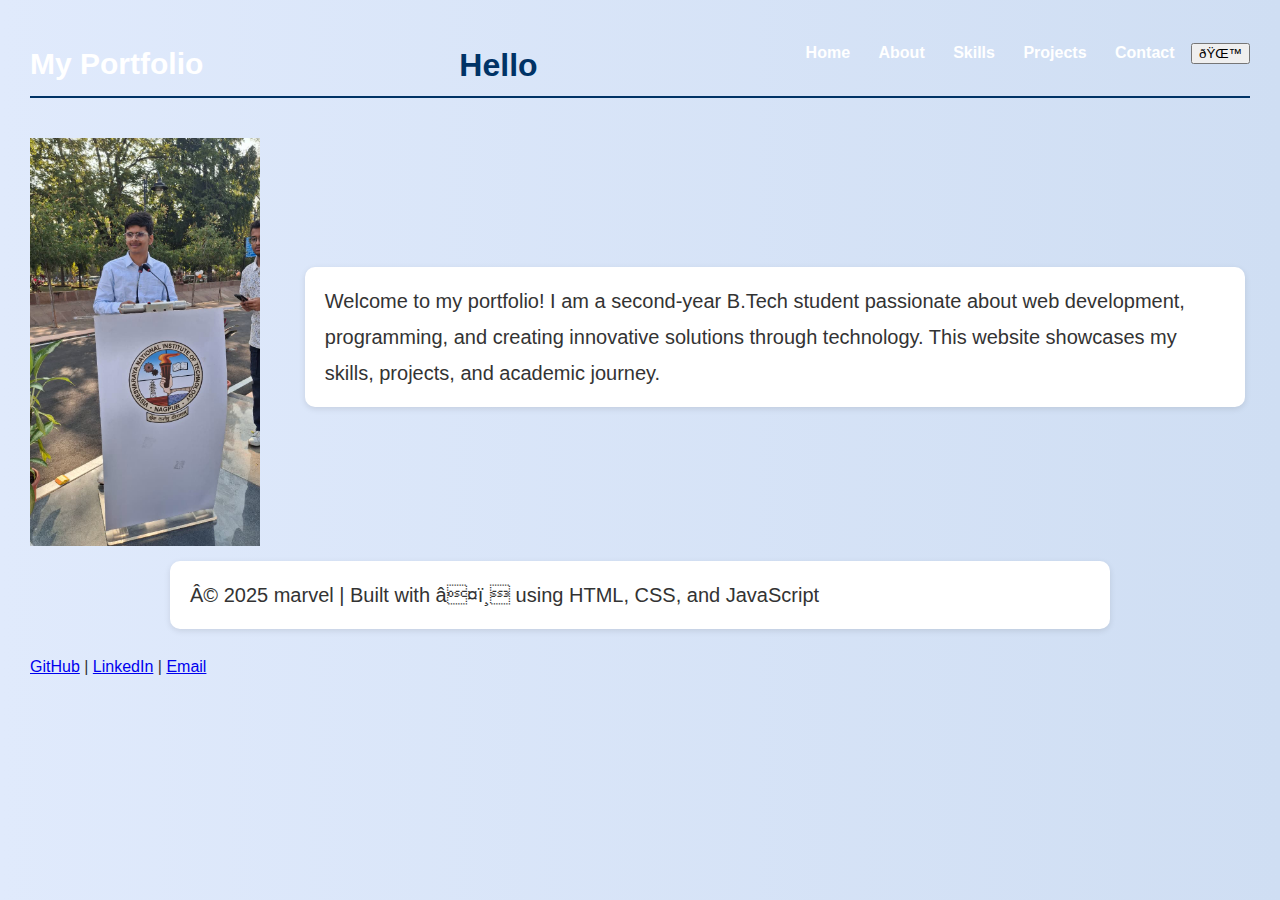
<file: index.html>
<!DOCTYPE html>

<html lang=""en>
 <head>
      <meta charset=""utf-8" />
      <title>MY PORTFOLIO</title>
      <link rel="stylesheet" href="my.css">
      <link rel="icon" href="photo.jpeg" type="image/jpeg">

 </head>

 <body>
 <div class="nav_bar">
       <div class="logo">My Portfolio</div>
       <div class="menu">
       <a href="index.html" target="_self">Home</a>
       <a href="about.html" target="_self">About</a>
       <a href="skills.html"target="_self">Skills</a>
       <a href="projects.html" target="_self">Projects</a>
       <a href="contact.html" target="_self">Contact</a>
       <button id="dark-mode-toggle">🌙</button> </div>
   </div>
<h1 class="typing-text">Hello, I'm marvel</h1>
<div class="intro">
  <img src="photo.jpeg" alt="profile photo" width="229.6" height="408">
  <p>
    Welcome to my portfolio! I am a second-year B.Tech student passionate about 
    web development, programming, and creating innovative solutions through technology. 
    This website showcases my skills, projects, and academic journey.
  </p>
  
  
</div>

    <!-- Footer -->
  <footer>
  <p class="footer-text">© 2025 marvel | Built with ❤️ using HTML, CSS, and JavaScript</p>
  <div class="social-links">
    <a href="https://github.com/HarshalVnit" target="_blank">GitHub</a> |
    <a href="https://www.linkedin.com/in/yourusername/" target="_blank">LinkedIn</a> |
    <a href="mailto:harshaljadhav1616@gmail.com">Email</a>
  </div>
</footer>


<script src="script.js"></script> </body>
</html>
</file>
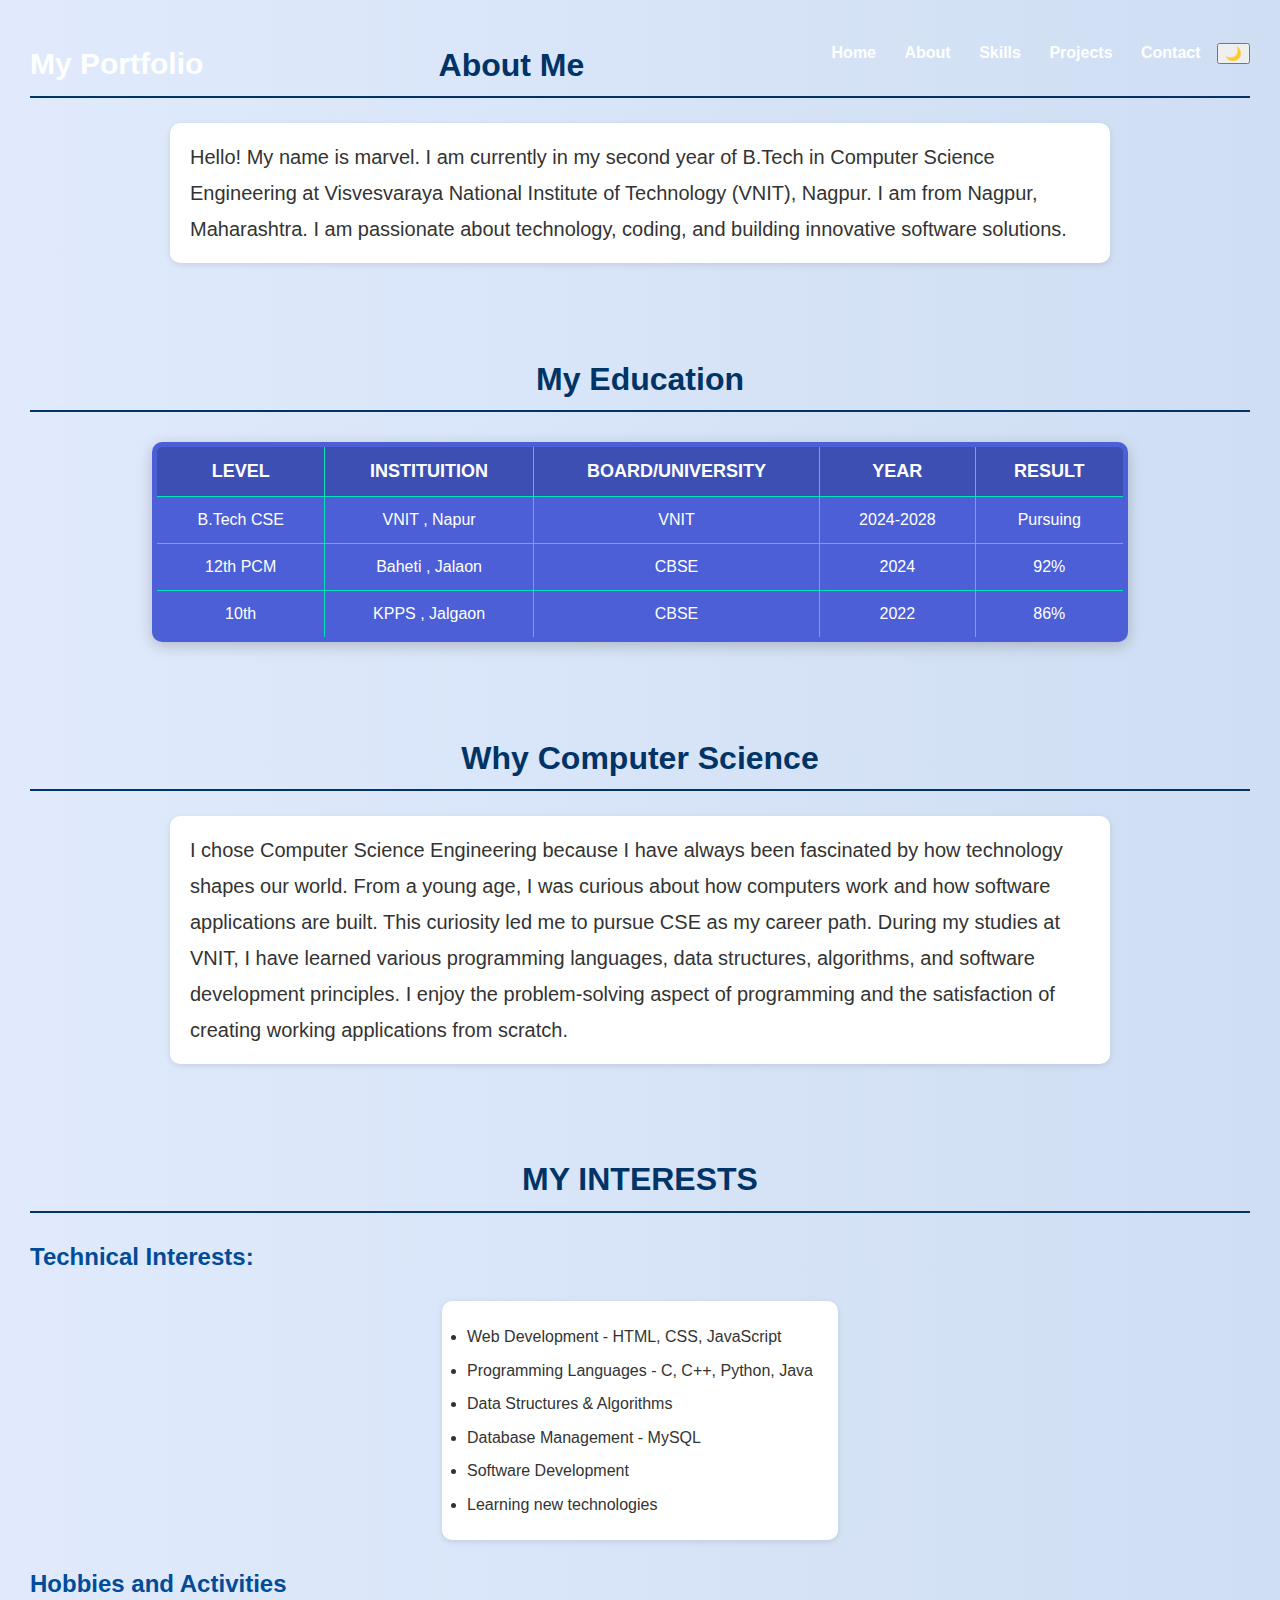
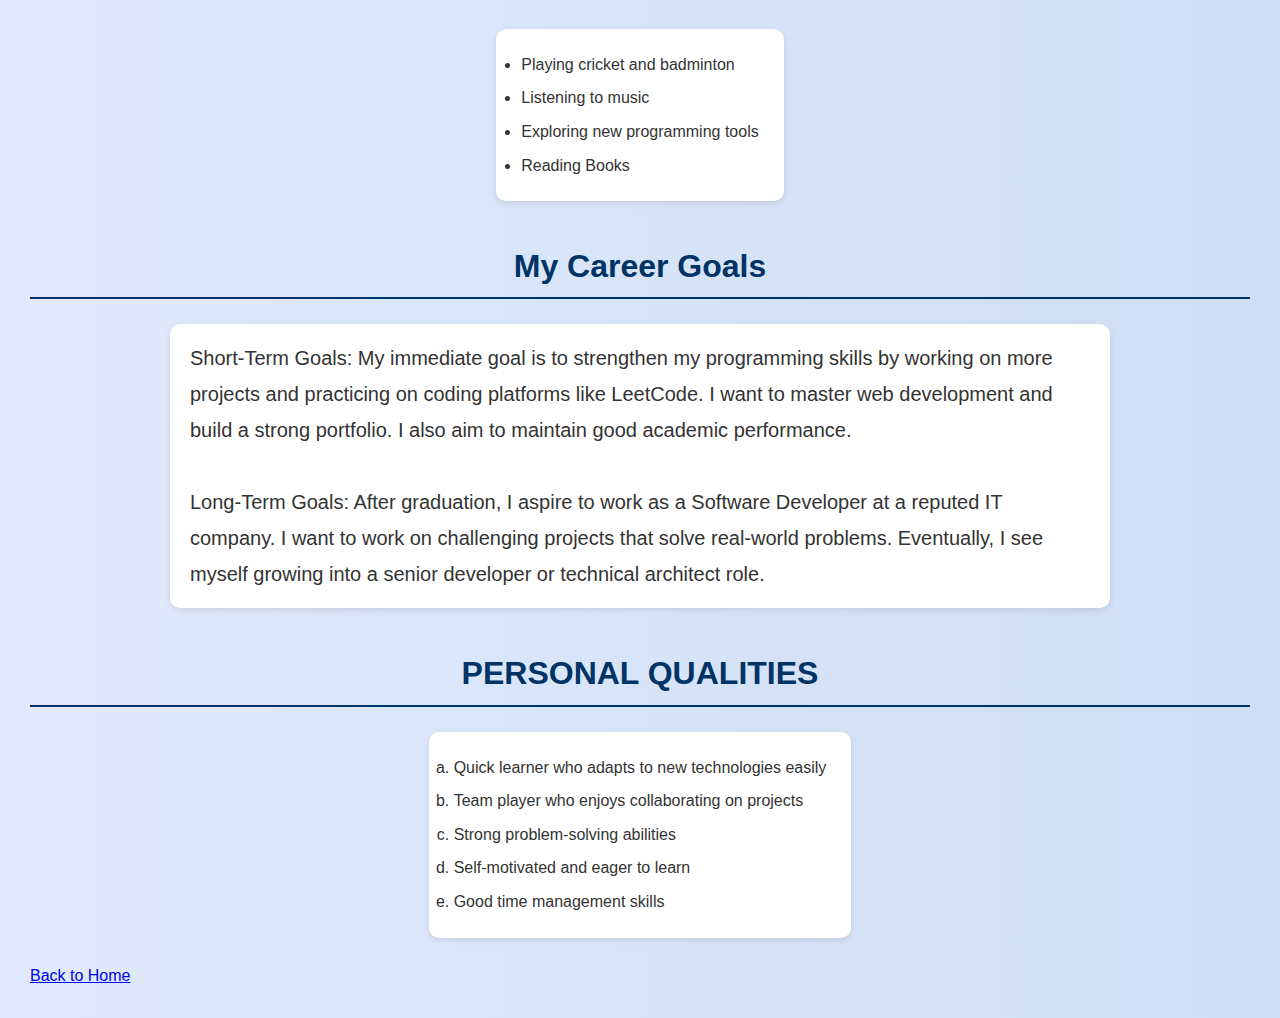
<file: about.html>
<html>
    <head>
        <title>About Me</title>
         <link rel="stylesheet" href="my.css">
    </head>
    <body>
      <div class="nav_bar">
   <div class="logo">My Portfolio</div>
   <div class="menu">
       <a href="index.html" target="_self">Home</a>
       <a href="about.html" target="_self">About</a>
       <a href="skills.html"target="_self">Skills</a>
       <a href="projects.html" target="_self">Projects</a>
       <a href="contact.html" target="_self">Contact</a>
       <button id="dark-mode-toggle">🌙</button> 
   </div>
</div>
        <h1>About Me</h1>
        <p >Hello! My name is marvel. I am currently in my second year of B.Tech in Computer Science Engineering at Visvesvaraya National Institute of Technology (VNIT), Nagpur. I am from Nagpur, Maharashtra. I am passionate about technology, coding, and building innovative software solutions.</p><br>
        <h1>My Education</h1>
        <table border="5">
            <tr>
                <th>LEVEL</th>
                <th>INSTITUITION</th>
                <th>BOARD/UNIVERSITY</th>
                <th>YEAR</th>
                <th>RESULT</th>
                
            </tr>
            <tr>
                <td>B.Tech CSE</td>
                <td>VNIT , Napur</td>
                <td>VNIT</td>
                <td>2024-2028</td>
                <td>Pursuing</td>
            </tr>
            <tr>
                <td>12th PCM</td>
                <td>Baheti , Jalaon</td>
                <td>CBSE</td>
                <td>2024</td>
                <td>92%</td>
            </tr>
            <tr>
                <td>10th</td>
                <td>KPPS , Jalgaon</td>
                <td>CBSE</td>
                
                <td>2022</td>
                <td>86%</td>
            </tr>
        </table>
          <br>
          <h1>Why Computer Science</h1>
          <p>
            I chose Computer Science Engineering because I have always been fascinated by how technology shapes our world. From a young age, I was curious about how computers work and how software applications are built. This curiosity led me to pursue CSE as my career path.
During my studies at VNIT, I have learned various programming languages, data structures, algorithms, and software development principles. I enjoy the problem-solving aspect of programming and the satisfaction of creating working applications from scratch.
          </p>
          <br>
          <h1>MY INTERESTS</h1>
          <h2>Technical Interests:</h2>
          <ul>
            <li>Web Development - HTML, CSS, JavaScript</li>
            <li>Programming Languages - C, C++, Python, Java</li>
            <li>Data Structures & Algorithms</li>
            <li>Database Management - MySQL</li>
            <li>Software Development</li>
            <li>Learning new technologies</li>
          </ul>
          <h2>Hobbies and Activities</h2>
          <ul>
            <li>Playing cricket and badminton</li>
            <li>Listening to music</li>
            <li>Exploring new programming tools</li>
            <li>Reading Books</li>
          </ul>
          <h1>My Career Goals</h1>
          <p>
            Short-Term Goals:
My immediate goal is to strengthen my programming skills by working on more projects and practicing on coding platforms like LeetCode. I want to master web development and build a strong portfolio. I also aim to maintain good academic performance.
<br><br>
Long-Term Goals:
After graduation, I aspire to work as a Software Developer at a reputed IT company. I want to work on challenging projects that solve real-world problems. Eventually, I see myself growing into a senior developer or technical architect role.
          </p>
          <h1>PERSONAL QUALITIES</h1>
          <ol type="a">
             <li>Quick learner who adapts to new technologies easily</li>
             <li>Team player who enjoys collaborating on projects</li>
             <li>Strong problem-solving abilities</li>
             <li>Self-motivated and eager to learn</li>
             <li>Good time management skills</li>
          </ol>
                      <a href="index.html" class="btn">Back to Home</a>
                      <script src="script.js"></script>
    </body>
</html>
</file>
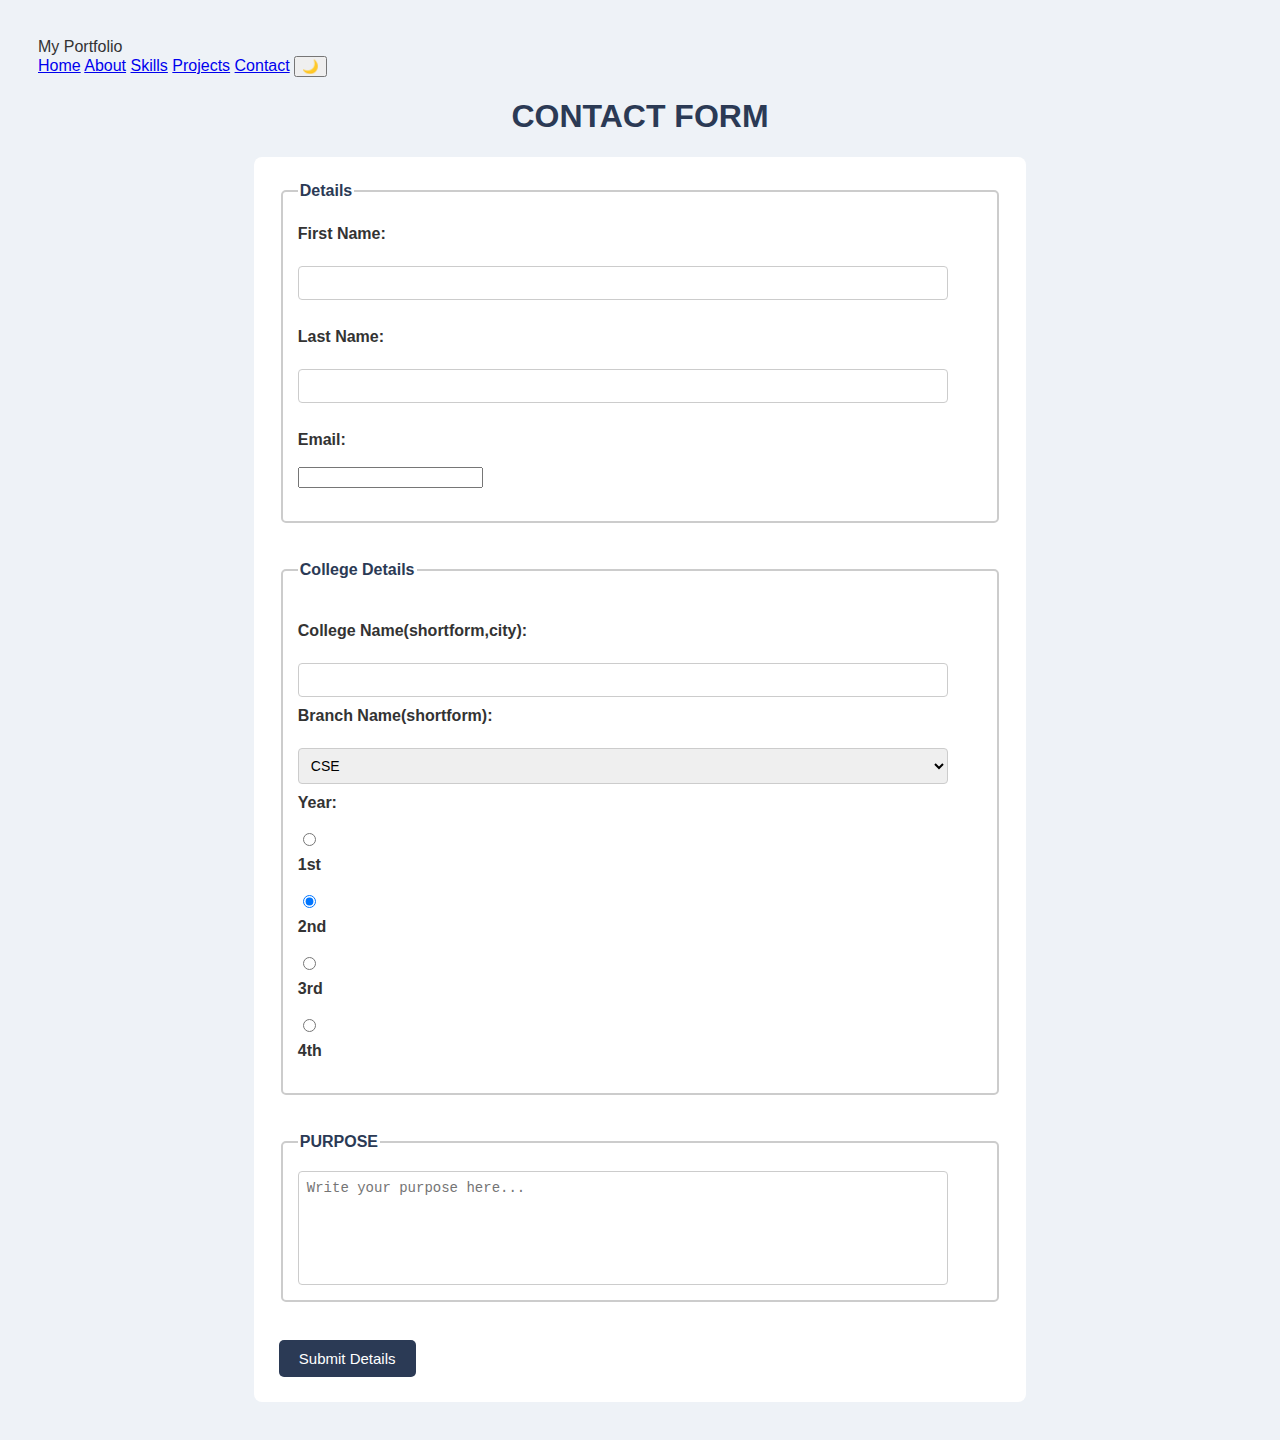
<file: contact.html>
<html>
    <head>
    <title>Contact Form</title>
    <style>
        body {
            font-family: Arial, sans-serif;
            background-color: #eef2f7;
            color: #333;
            padding: 30px;
        }

        h1 {
            text-align: center;
            color: #2b3a55;
        }

        form {  
            background-color: #fff;
            width: 60%;
            margin: 0 auto;
            padding: 25px;
            border-radius: 8px;
            /* box-shadow: 0 4px 10px rgba(0,0,0,0.1); */
            box-shadow: #2b3a55;
        }

        fieldset {
            border: 2px solid #ccc;
            border-radius: 5px;
            margin-bottom: 20px;
            padding: 15px;
        }

        legend {
            font-weight: bold;
            color: #2b3a55;
        }

        label {
            font-weight: bold;
            display: block;
            margin-top: 10px;
        }

        input[type="text"], select, textarea {
            width: 95%;
            padding: 8px;
            margin-top: 5px;
            border: 1px solid #ccc;
            border-radius: 4px;
            font-size: 14px;
        }

        textarea {
            resize: none;
        }

        /* input[type="radio"] {
            margin-right: 5px;
        } */

        input[type="submit"] {
            background-color: #2b3a55;
            color: white;
            padding: 10px 20px;
            border: none;
            border-radius: 5px;
            cursor: pointer;
            font-size: 15px;
        }

        input[type="submit"]:hover {
            background-color: #1f2a3c;
        }
    </style>
</head>
    <body>
        <div class="nav_bar">
   <div class="logo">My Portfolio</div>
   <div class="menu">
       <a href="index.html" target="_self">Home</a>
       <a href="about.html" target="_self">About</a>
       <a href="skills.html"target="_self">Skills</a>
       <a href="projects.html" target="_self">Projects</a>
       <a href="contact.html" target="_self">Contact</a>
       <button id="dark-mode-toggle">🌙</button> 
   </div>
</div>
        <h1>CONTACT FORM</h1>
<!-- <form action="thankyou.html" method="get">
     -->
    <form id="contact-form">
            <fieldset>
                <legend>Details</legend>
                <label for="firstname">First Name:</label><br>
                <input type="text" id="firstname" name="firstname" required > <br><br>
                <!-- for and id are linked for firstname so when u clickon label in page it wil direct to first name input box and that nam=" " is key of inout value wih will go in databases -->
                <label for="lastname">Last Name:</label><br>
                <input type="text" id="lastname" name="lastname" required > <br><br>
                <label for="email">Email:</label><br>
                <input type="email" id="email" name="email" required > <br><br>


            </fieldset>
            <br>
            <fieldset>
                <legend>College Details</legend>
                <br>
                <label for="cname">College Name(shortform,city):</label><br>
                <input type="text" id="cname" name="collegeName" required><br>


                <label for="branch">Branch Name(shortform):</label><br>
                 <select name="branch" id="branch">
                 <option value="cse">CSE</option>
                 <option value="ece">ECE</option>
                 <option value="eee">EEE</option>
                 <option value="mech">MECH</option>
                 <option value="civ">CIV</option>
                 <option value="mme">MME</option>
                 <option value="min">MIN</option>

                </select>
                <br>




                <label for="year">Year:</label><br>
                <input type="radio" id="1st" name="year" value="1st" >
                <label for="1st">1st</label><br>
                <input type="radio" id="2nd" name="year" value="2nd" checked>
                <label for="2nd">2nd</label><br>
                <input type="radio" id="3rd" name="year" value="3rd">
                <label for="3rd">3rd</label><br>
                <input type="radio" id="4th" name="year" value="4th">
                <label for="4th">4th</label><br>
            </fieldset>
            <br>
           <fieldset>
            <legend>PURPOSE</legend>
            
           <textarea name="purpose" id="purpose" rows="6" cols="50" placeholder="Write your purpose here..."></textarea>

           </fieldset>
        <br>
        <input type="submit" value="Submit Details">
          <!-- <button type="submit" class="submit-btn">Submit Survey</button> -->


        </form>
        <script src="script.js"></script>
    </body>
</html>
</file>
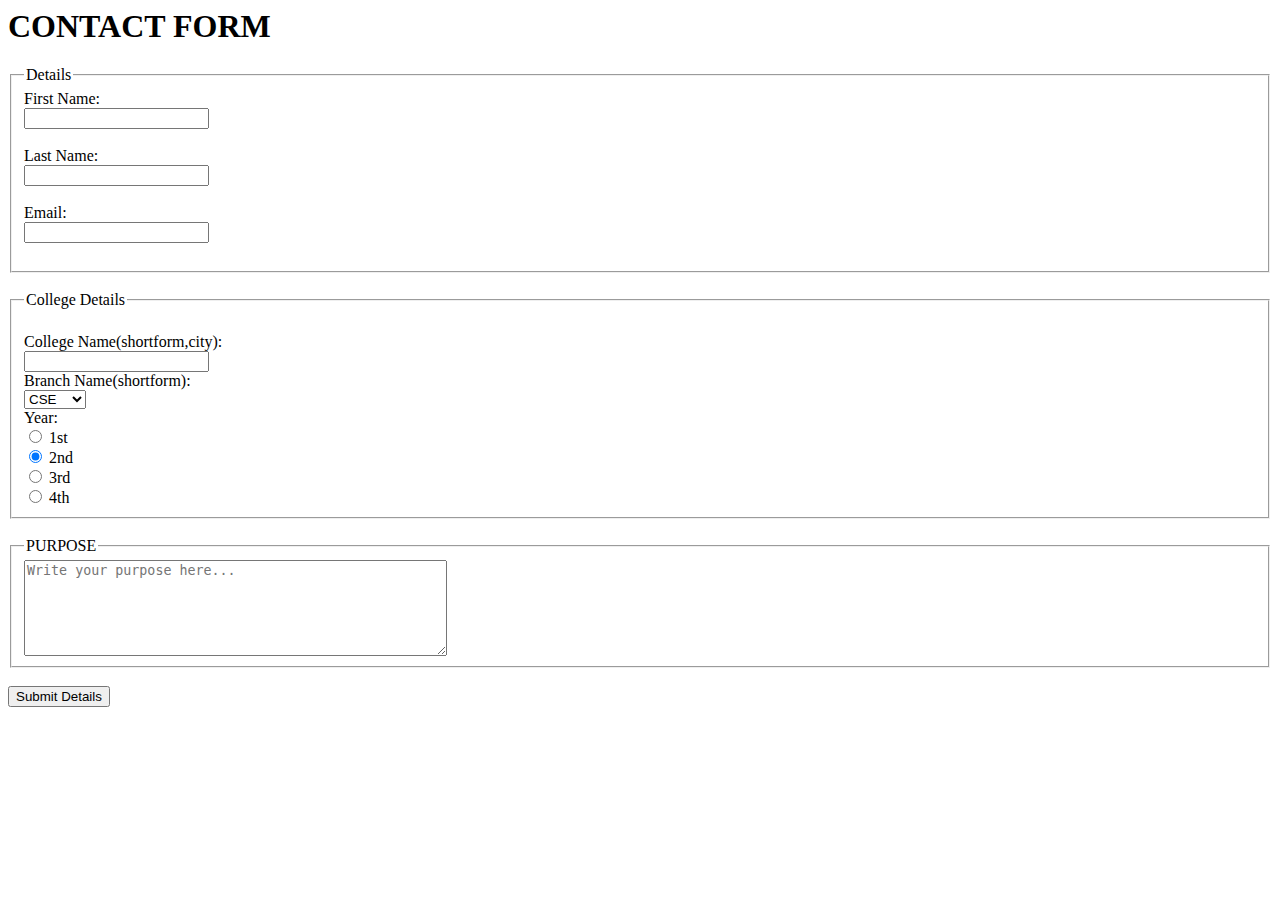
<file: form.html>
<html>
    <head>
        <title>Contact Form</title>
    </head>
    <body>
        <h1>CONTACT FORM</h1>
        <form action="D:\CODING\html,cssswllab\formdata.html">
            <fieldset>
                <legend>Details</legend>
                <label for="firstname">First Name:</label><br>
                <input type="text" id="firstname" name="firstname" required > <br><br>
                <label for="lastname">Last Name:</label><br>
                <input type="text" id="lastname" name="lastname" required > <br><br>
                <label for="email">Email:</label><br>
                <input type="text" id="email" name="email" required > <br><br>


            </fieldset>
            <br>
            <fieldset>
                <legend>College Details</legend>
                <br>
                <label for="cname">College Name(shortform,city):</label><br>
                <input type="text" id="cname" name="email" required><br>


                <label for="branch">Branch Name(shortform):</label><br>
                <select name="branch" id="branch">
                    <option value="cse">CSE</option>
                    <option value="cse">ECE</option>
                    <option value="cse">EEE</option>
                    <option value="cse">MECH</option>
                    <option value="cse">CIV</option>
                    <option value="cse">MME</option>
                    <option value="cse">MIN</option>
                </select>
                <br>




                <label for="year">Year:</label><br>
                <input type="radio" id="1st" name="year" value="1st" >
                <label for="1st">1st</label><br>
                <input type="radio" id="2nd" name="year" value="2nd" checked>
                <label for="2nd">2nd</label><br>
                <input type="radio" id="3rd" name="year" value="3rd">
                <label for="3rd">3rd</label><br>
                <input type="radio" id="4th" name="year" value="4th">
                <label for="4th">4th</label><br>
            </fieldset>
            <br>
           <fieldset>
            <legend>PURPOSE
            </legend>
            
           <textarea name="purpose" id="purpose" rows="6" cols="50" placeholder="Write your purpose here..."></textarea>

           </fieldset>
        <br>
        <input type="submit" value="Submit Details">


        </form>
    </body>
</html>
</file>
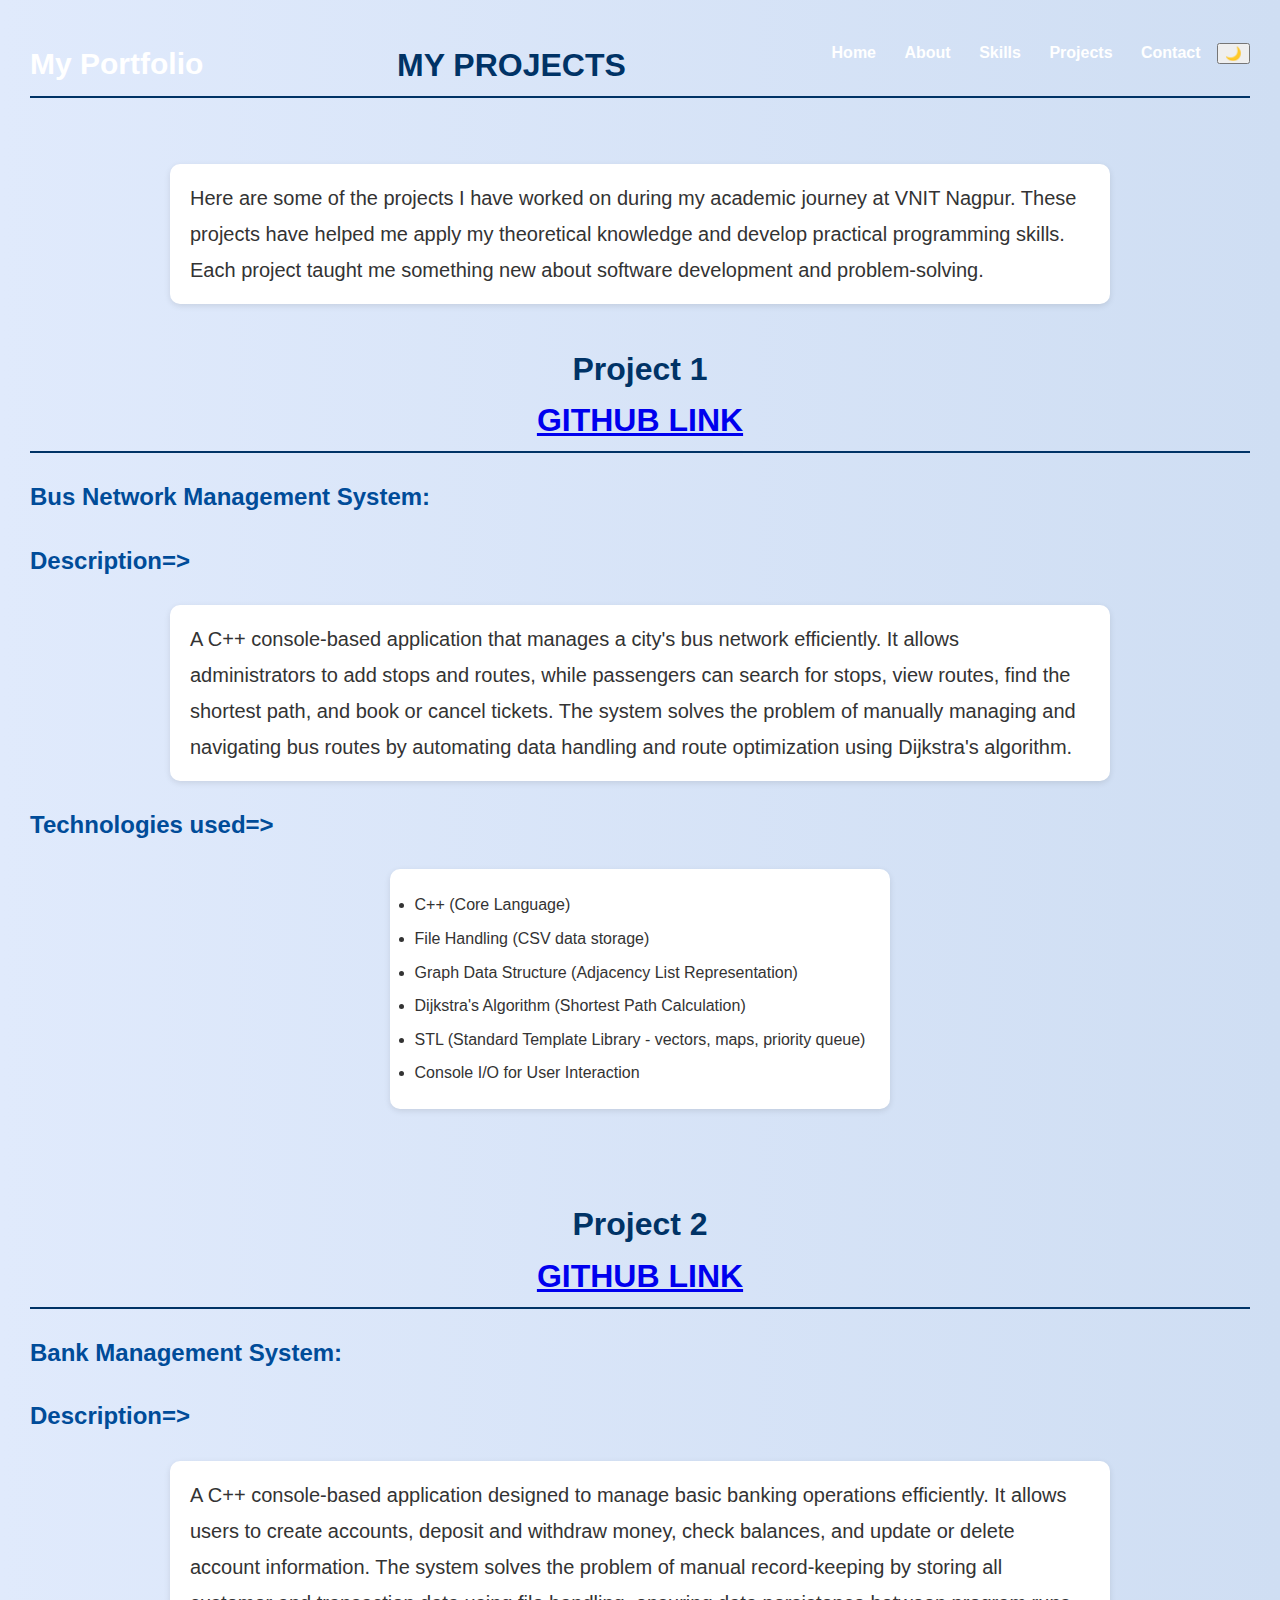
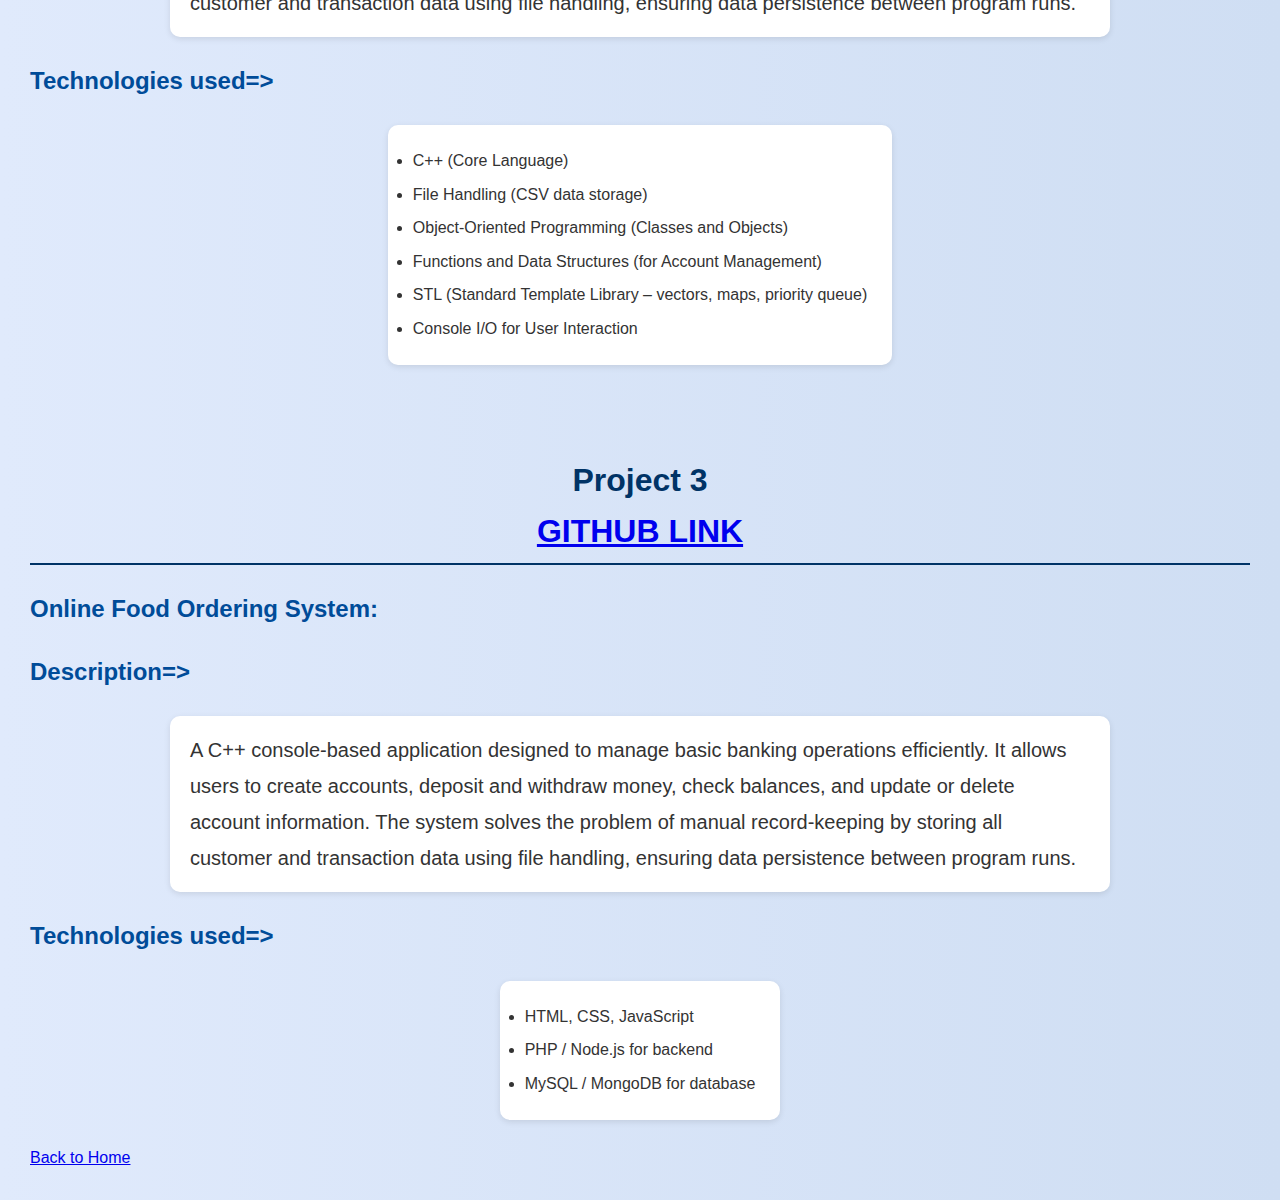
<file: projects.html>
<html>
    <head>
        <title>My Projects</title>
      <link rel="stylesheet" href="my.css">

    </head>

    <body>
        <div class="nav_bar">
   <div class="logo">My Portfolio</div>
   <div class="menu">
       <a href="index.html" target="_self">Home</a>
       <a href="about.html" target="_self">About</a>
       <a href="skills.html"target="_self">Skills</a>
       <a href="projects.html" target="_self">Projects</a>
       <a href="contact.html" target="_self">Contact</a>
       <button id="dark-mode-toggle">🌙</button> 
   </div>
</div>
        <h1>MY PROJECTS</h1>
        <br>
        <P>
            Here are some of the projects I have worked on during my academic journey 
at VNIT Nagpur. These projects have helped me apply my theoretical knowledge 
and develop practical programming skills. Each project taught me something 
new about software development and problem-solving.
        </P>

        <h1>
            Project 1
            <br>
            <a href="https://github.com/HarshalVnit/BUS-TRANSPORTATION-SYSTEM" target="_blank">GITHUB LINK</a>
        </h1>
        <h2>Bus Network Management System:</h2>
        
        <h2>Description=></h2>
        <p>A C++ console-based application that manages a city's bus network efficiently. It allows administrators to add stops and routes, while passengers can search for stops, view routes, find the shortest path, and book or cancel tickets. The system solves the problem of manually managing and navigating bus routes by automating data handling and route optimization using Dijkstra's algorithm.</p>

        <h2>Technologies used=></h2>
        <ul>
            <li>C++ (Core Language)</li>
            <li>File Handling (CSV data storage)</li>
            <li>Graph Data Structure (Adjacency List Representation)</li>
            <li>Dijkstra's Algorithm (Shortest Path Calculation)</li>
            <li>STL (Standard Template Library - vectors, maps, priority queue)</li>
            <li>Console I/O for User Interaction</li>
        </ul>
<br>
<h1>
            Project 2 <br><a href="https://github.com/HarshalVnit/Bank-Management" target="_blank" >GITHUB LINK</a>
        </h1>
        <h2>Bank Management System:</h2>
    
        <h2>Description=></h2>
        <p>A C++ console-based application designed to manage basic banking operations efficiently. It allows users to create accounts, deposit and withdraw money, check balances, and update or delete account information. The system solves the problem of manual record-keeping by storing all customer and transaction data using file handling, ensuring data persistence between program runs.</p>

        <h2>Technologies used=></h2>
        <ul>
            <li>C++ (Core Language)</li>
            <li>File Handling (CSV data storage)</li>
            <li>Object-Oriented Programming (Classes and Objects)</li>
            <li>Functions and Data Structures (for Account Management)</li>
            <li>STL (Standard Template Library – vectors, maps, priority queue)</li>
            <li>Console I/O for User Interaction</li>
        </ul>
        <br>
<h1>
            Project 3 <br>
           <a href="https://github.com/HarshalVnit" target="_blank">GITHUB LINK</a>
        </h1>
        <h2>Online Food Ordering System:</h2>
    
        <h2>Description=></h2>
        <p>A C++ console-based application designed to manage basic banking operations efficiently. It allows users to create accounts, deposit and withdraw money, check balances, and update or delete account information. The system solves the problem of manual record-keeping by storing all customer and transaction data using file handling, ensuring data persistence between program runs.</p>

        <h2>Technologies used=></h2>
        <ul>
            <li>HTML, CSS, JavaScript</li>
            <li>PHP / Node.js for backend</li>
            <li>MySQL / MongoDB for database</li>
            
        </ul>
            <a href="index.html" class="btn">Back to Home</a>

            <script src="script.js"></script>
    </body>
</html>
</file>
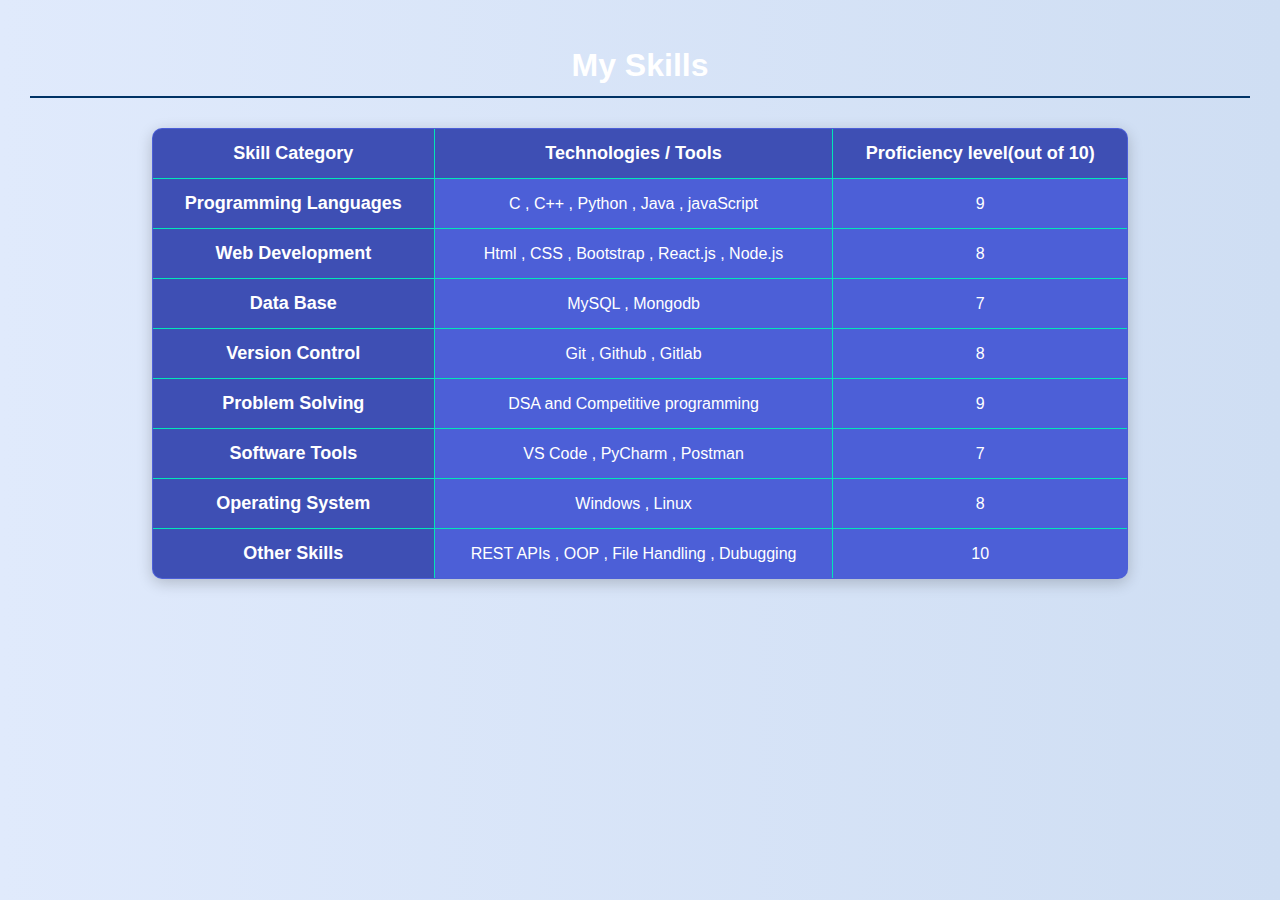
<file: skills.html>
<html>
    <head>
        <title>Skills</title>
         <link rel="stylesheet" href="my.css">
    </head>
    <body bgcolor="black">
            <h1 class="center" >My Skills</h1>

            <table border="1">
                <tr>
                    <th>Skill Category</th>
                    <th>Technologies / Tools</th>

                    <th>Proficiency level(out of 10)</th>
                   
                </tr>
                <tr>
                    <th>Programming Languages</th>
                    <td>C , C++ , Python , Java , javaScript</td>
                    <td > 9 </td>
                    
                </tr>
                <tr>
                    <th>Web Development</th>
                    <td>Html , CSS , Bootstrap , React.js , Node.js</td>
                    <td>8</td>
                   
                </tr>
                <tr>
                    <th>Data Base</th>
                    <td>MySQL , Mongodb</td>
                    <td>7</td>
                    
                </tr>
                <tr>
                    <th>Version Control</th>
                    <td>Git , Github , Gitlab</td>
                    <td>8</td>
                    
                </tr>
                <tr>
                    <th>Problem Solving</th>
                    <td>DSA and Competitive programming</td>
                    <td>9</td>
                </tr>
                <tr>
                    <th>Software Tools</th>
                    <td>VS Code , PyCharm , Postman</td>
                    <td>7</td>
                </tr>
                <tr>
                    <th>Operating System</th>
                    <td>Windows , Linux</td>
                    <td>8</td>
                </tr>
                <tr>
                    <th>Other Skills</th>
                    <td>REST APIs , OOP , File Handling , Dubugging</td>
                    <td>10</td>
                </tr>
                
            </table>
    </body>
</html>
</file>
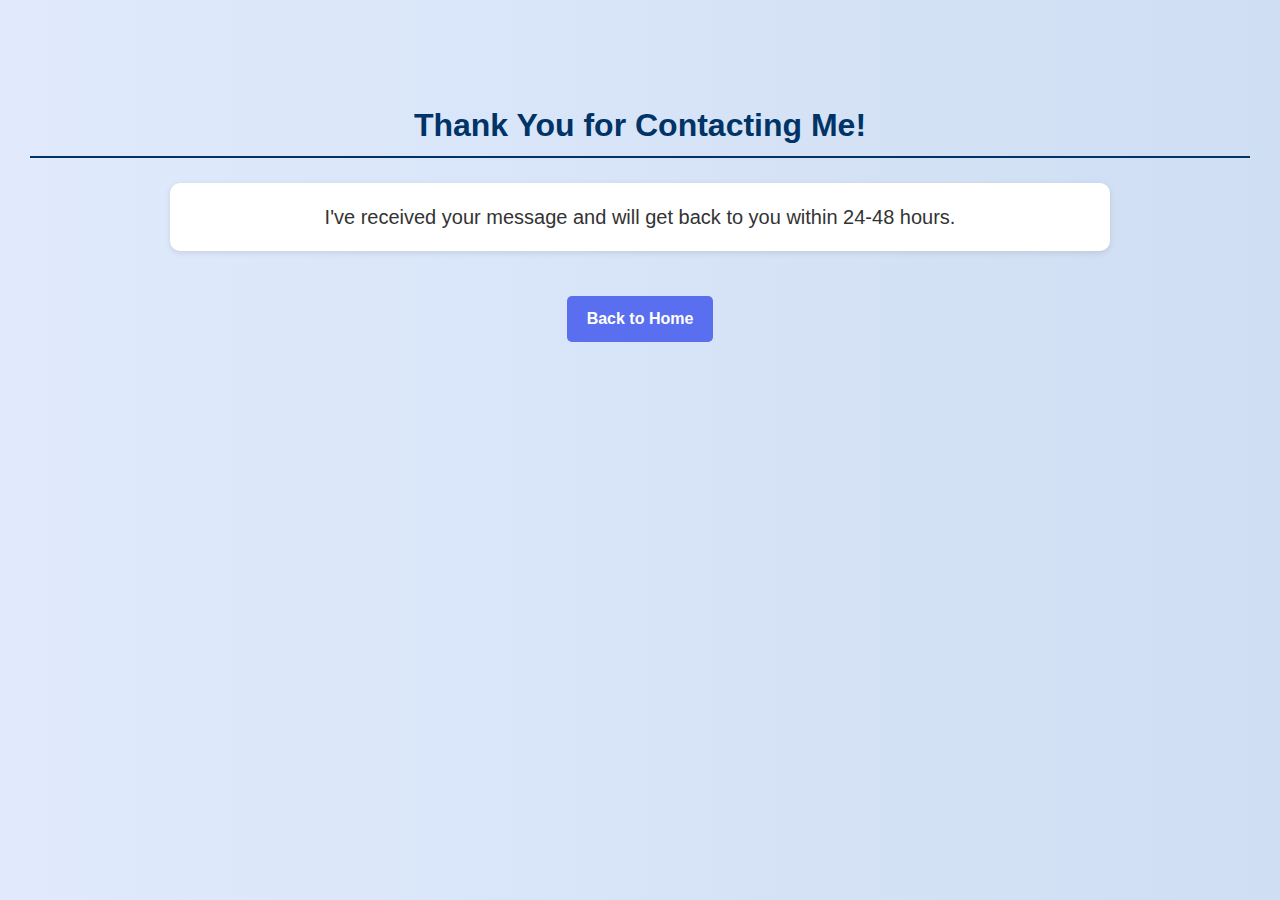
<file: thankyou.html>
<!DOCTYPE html>
<html>
<head>
    <title>Thank You</title>
    <link rel="stylesheet" href="my.css">
</head>
<body>
    <style>
        .thankyou-page {
    text-align: center;
    margin-top: 100px;
    font-family: "Segoe UI", Arial, sans-serif;
}

/* .thankyou-page h1 {
    color: #004c99;
    margin-bottom: 20px;
} */

/* .thankyou-page p {
    font-size: 18px;
    color: #333;
    margin-bottom: 30px;
} */

 .btn {
    text-decoration: none;
    color: white;
    background-color: #5a6ff0;
    padding: 10px 20px;
    border-radius: 5px;
    font-weight: bold;
    /* transition: background-color 0.3s; */
}

/* .thankyou-page .btn:hover {
    background-color: #4a5ed0;
} */

    </style>
    <div class="thankyou-page">
    <h1>Thank You for Contacting Me!</h1>
    <p>I've received your message and will get back to you within 24-48 hours.</p>

    <div id="submission-display" style="margin-top: 20px;"></div>

    <a href="index.html" class="btn" style="margin-top: 20px; display:inline-block;">Back to Home</a>
</div>

<script src="script.js"></script> </body>
</body>
</html>
</file>
<file: my.css>
.center{
    text-align:center;
    color: white;
}
body {
    margin: 0;
}
.intro {
  display: flex;
  align-items: center;
  justify-content: center;
  gap: 40px; /* space between image and text */
  margin-top: 40px;
}

.p1 {
  text-align: left;
  max-width: 600px;
  font-size: 18px;
  line-height: 1.5;
}



.navbar {
    background-color: #5a6ff0; /* bluish background */
    overflow: hidden;         /* keeps everything inside */
    padding: 20px;
}

.logo {
    float: left;
    color: white;
    font-weight: bold;
    font-size: 30px;
}
.para{
    color:black;
    text-align:center;
}

.menu {
    float: right;
}

.menu a {
    text-decoration: none;
    color: white;
    padding: 8px 12px;
    font-weight: bold;
}

/*learned from w3*/
.menu a:hover {
    background-color: #4a5ed0; /* darker shade on hover */
    border-radius: 5px;
}

/* General Page Setup */
body {
  font-family: "Segoe UI", Arial, sans-serif;
  background: linear-gradient(to right, #e0eafc, #cfdef3); /* soft blue gradient */
  color: #333;
  margin: 30px;
  line-height: 1.6;
}

/* Headings */
h1 {
  color: #003366;
  border-bottom: 2px solid #003366;
  padding-bottom: 5px;
  margin-top: 40px;
  text-align: center;
}

h2 {
  color: #004c99;
  margin-top: 20px;
}

/* Paragraph styling */
p {
  background-color: #ffffff;
  padding: 16px 20px;
  border-radius: 10px;
  font-size: 20px;
  line-height: 1.8;
  box-shadow: 0 2px 6px rgba(0, 0, 0, 0.1);
  max-width: 900px;
  margin: 15px auto;
}

/* Table styling */
table {
  border-collapse: collapse;
  width: 80%;
  max-width: 1000px;
  margin: 30px auto;
  background-color: #4c5fd7; /* soft blue */
  box-shadow: 0 4px 15px rgba(0,0,0,0.2);
  border-radius: 10px;
  overflow: hidden;
}

th, td {
  border: 1px solid #00e6b8;
  padding: 14px 22px;
  text-align: center;
}

th {
  background-color: #3e4fb4;
  color: #fff;
  font-size: 18px;
}

td {
  color: #fff;
}

/* Table hover effect */
tr:hover {
  background-color: #6377f3;
  transition: 0.2s;
}

/* Lists */
ul, ol {
  background-color: #fff;
  padding: 15px 25px;
  border-radius: 10px;
  box-shadow: 0 2px 6px rgba(0,0,0,0.1);
  width: fit-content;
  margin: 20px auto;
}

li {
  margin: 8px 0;
}

/* Paragraph with custom class */
.para {
  font-size: 20px;
  color: #222;
  text-align: left;
  margin: 25px auto;
  max-width: 900px;
}

/* Simple section spacing */
h1, h2, table, p, ul, ol {
  margin-bottom: 25px;
}
</file>
